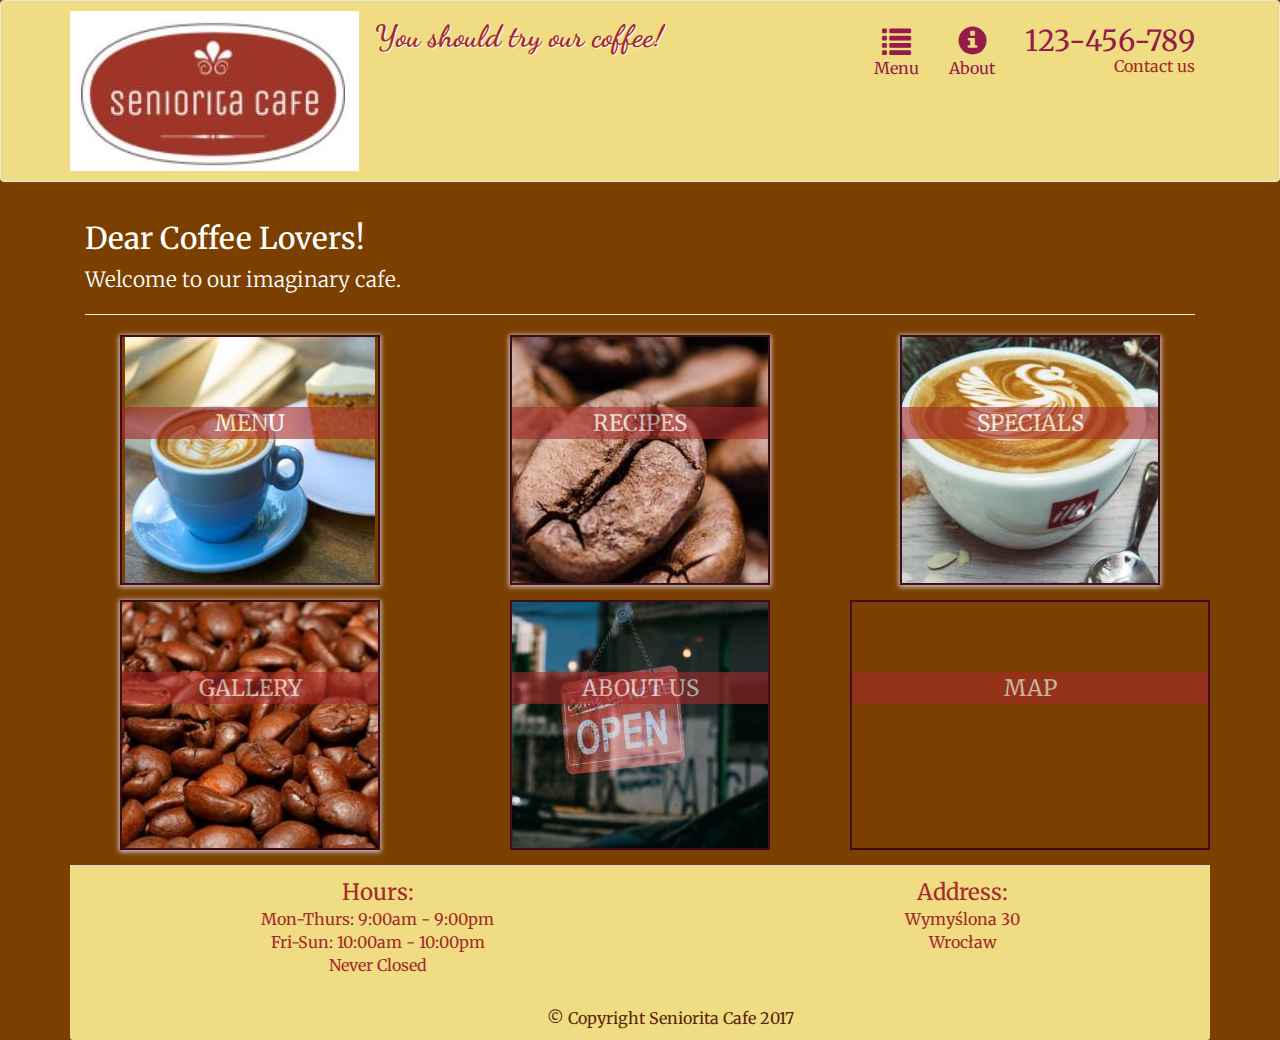
<file: index.html>
<!doctype html>
<html lang="en">
  <head>
    <meta charset="utf-8">
    <meta http-equiv="X-UA-Compatible" content="IE=edge">
    <meta name="viewport" content="width=device-width, initial-scale=1">
    
    <title>Seniorita Cafe</title>
    <link rel="stylesheet" href="css/bootstrap.min.css">
    <link rel="stylesheet" href="css/styles.css">
    <link href="https://fonts.googleapis.com/css?family=Merriweather" rel="stylesheet">
    <link href="https://fonts.googleapis.com/css?family=Dancing+Script" rel="stylesheet">
  </head>
  <body>
    <header>
      <nav id="header-nav" class="navbar navbar-default">
        <div class="container">
          <div class="navbar-header">
            <a href="index.html" class="pull-left visible-md visible-lg">
              <div id="logo-img" alt="Logo image"></div></a>
            
              <div class="navbar-brand">
              <a href="index.html"><h1>You should try our coffee!</h1></a>
              </div>

              <button id="navbarToggle" type="button" class="navbar-toggle collapsed" data-toggle="collapse" data-target="#collapsable-nav" aria-expanded="false">            <span class="sr-only">Toggle navigation</span>
                <span class="icon-bar"></span>
                <span class="icon-bar"></span>
                <span class="icon-bar"></span>
              </button>
          </div><!--navbar header end-->

          <div id="collapsable-nav" class="collapse navbar-collapse">
            <ul id="nav-list" class="nav navbar-nav navbar-right">
              <li id="navHomeButton" class="visible-xs active">
                <a href="index.html">
                  <span class="glyphicon glyphicon-home"></span> Home</a>
              </li>
              <li id="navMenuButton">
                <a href="menu.html">
                <span class="glyphicon glyphicon-list" aria-hidden="true"></span><br class="hidden-xs"> Menu</a>
              </li>
              <li>
                <a href="about-us.html">
                <span class="glyphicon glyphicon-info-sign"></span><br class="hidden-xs"> About</a>
              </li>
              <li id="phone" class="hidden-xs">
                <a href="tel:123-456-789">
                <span>123-456-789</span></a>
                <div>Contact us</div>
            </ul><!-- nav-list end-->
          </div>  <!-- collapsable-nav end-->   
        </div><!-- container end -->
      </nav>
    </header>

    <div id="call-btn" class="visible-xs">
      <a class="btn" href="tel:123-456-789">
        <span class="glyphicon glyphicon-earphone"></span>
        123-456-789</a>
    </div>
    <div id="xs-contact" class="text-center visible-xs">Contact us
    </div>
    
    <div id="main-content" class="container">
    
      <div class="container-fluid">
        <h2 class="display-2">Dear Coffee Lovers!</h3>
          <p class="lead">Welcome to our imaginary cafe.</p>
          <hr class="my-4">
      </div>
    
      <div id="home-tiles" class="row">
        <div class="col-md-4 col-sm-6 col-xs-12">
          <a href="menu.html"><div id="menu-tile"><span>menu</span></div></a>
        </div>
        <div class="col-md-4 col-sm-6 col-xs-12">
          <a href="recipes.html"><div id="recipes-tile"><span>recipes</span></div></a>
        </div>
        <div class="col-md-4 col-sm-6 col-xs-12">
          <a href="specials.html"><div id="specials-tile"><span>specials</span></div></a>
        </div>
        <div class="col-md-4 col-sm-6 col-xs-12">
          <a href="gallery.html"><div id="gallery-tile"><span>gallery</span></div></a>
        </div>
        <div class="col-md-4 col-sm-6 col-xs-12">
          <a href="about-us.html"><div id="about-us-tile"><span>about us</span></div></a>
        </div>
        <div class="col-md-4 col-sm-6 col-xs-12">
          <a href="https://www.google.com/maps/@51.0701728,17.1125232,15z?hl=en-GB" target="_blank">
            <div id="map-tile">
              <iframe src="https://www.google.com/maps/embed?pb=!1m10!1m8!1m3!1d10028.298437760843!2d17.11252320709229!3d51.070172763551916!3m2!1i1024!2i768!4f13.1!5e0!3m2!1sen!2spl!4v1504019365520" width="400" height="300" frameborder="0" style="border:0" allowfullscreen></iframe>
              <span>map</span>
          </a>
        </div>
      </div><!-- home-tiles end -->

    </div>

<footer class="panel-footer">
    <div class="container">
      <div class="row">
        <section id="hours" class="col-sm-6">
          <span>Hours:</span><br>
          Mon-Thurs: 9:00am - 9:00pm<br>
          Fri-Sun: 10:00am - 10:00pm<br>
          Never Closed
          <hr class="visible-xs">
        </section>
        <section id="address" class="col-sm-6">
          <span>Address:</span><br>
          Wymyślona 30<br>
          Wrocław
          <hr class="visible-xs"> 
        </section>
      </div>

      <div class="text-center">&copy; Copyright Seniorita Cafe 2017</div>
    </div>
    
  </footer>
  
    <script src="js/jquery-2.1.4.min.js"></script>
    <script src="https://cdnjs.cloudflare.com/ajax/libs/popper.js/1.11.0/umd/popper.min.js" integrity="sha384-b/U6ypiBEHpOf/4+1nzFpr53nxSS+GLCkfwBdFNTxtclqqenISfwAzpKaMNFNmj4" crossorigin="anonymous"></script>
    <script src="js/bootstrap.min.js"></script>
    <script src="js/script.js"></script>
  </body>
</html>
</file>
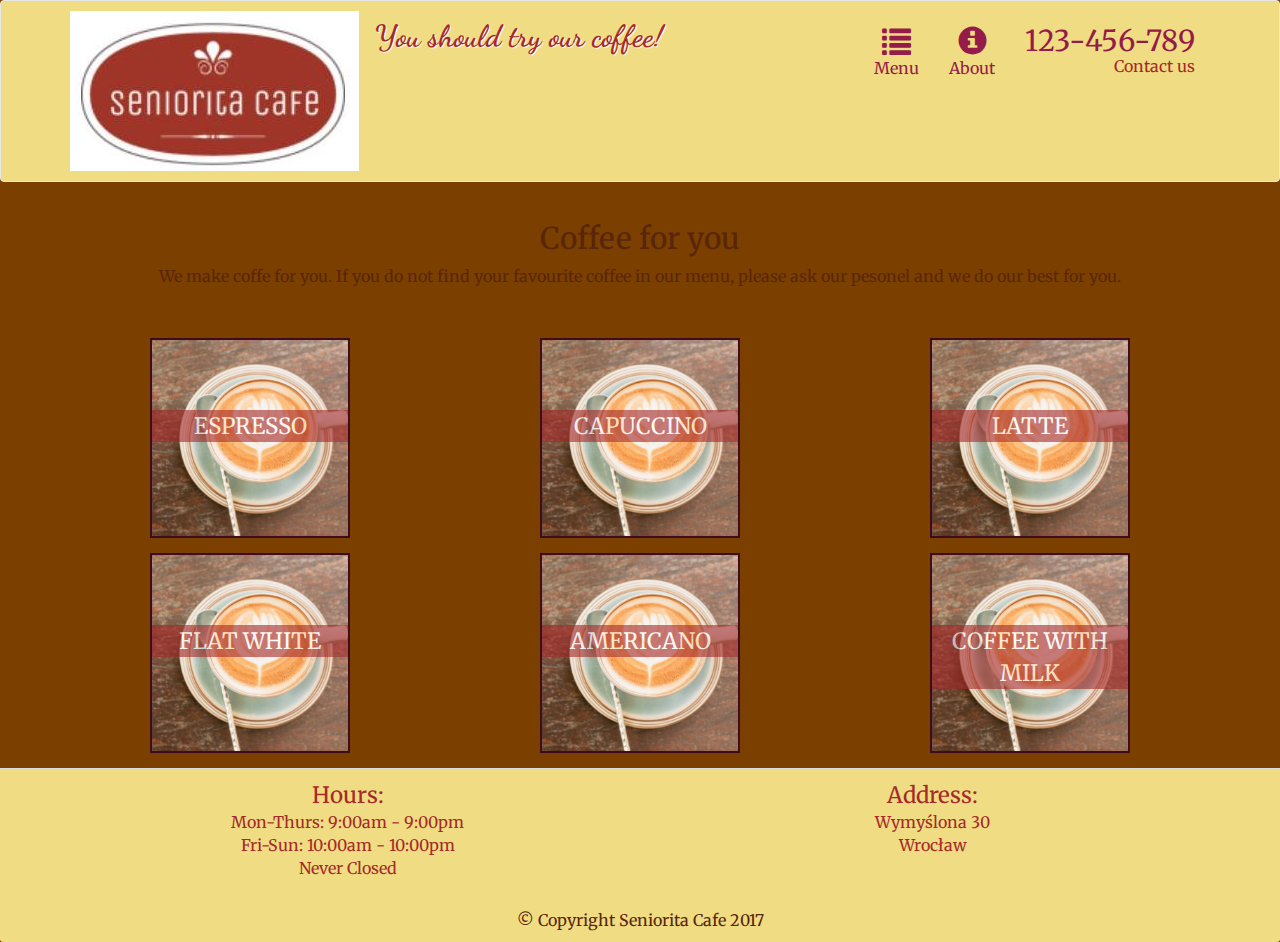
<file: coffee.html>
<!doctype html>
<html lang="en">
  <head>
    <meta charset="utf-8">
    <meta http-equiv="X-UA-Compatible" content="IE=edge">
    <meta name="viewport" content="width=device-width, initial-scale=1">
    
    <title>Seniorita Cafe</title>
    <link rel="stylesheet" href="css/bootstrap.min.css">
    <link rel="stylesheet" href="css/styles.css">
    <link href="https://fonts.googleapis.com/css?family=Merriweather" rel="stylesheet">
    <link href="https://fonts.googleapis.com/css?family=Dancing+Script" rel="stylesheet">
  </head>
  <body>
    <header>
      <nav id="header-nav" class="navbar navbar-default">
        <div class="container">
          <div class="navbar-header">
            <a href="index.html" class="pull-left visible-md visible-lg">
              <div id="logo-img" alt="Logo image"></div></a>
            
              <div class="navbar-brand">
              <a href="index.html"><h1>You should try our coffee!</h1></a>
              </div>

              <button id="navbarToggle" type="button" class="navbar-toggle collapsed" data-toggle="collapse" data-target="#collapsable-nav" aria-expanded="false">            <span class="sr-only">Toggle navigation</span>
                <span class="icon-bar"></span>
                <span class="icon-bar"></span>
                <span class="icon-bar"></span>
              </button>
          </div><!--navbar header end-->

          <div id="collapsable-nav" class="collapse navbar-collapse">
            <ul id="nav-list" class="nav navbar-nav navbar-right">
              <li class="visible-xs">
                <a href="index.html"><span class="glyphicon glyphicon-home"></span> Home</a>
              </li>
              <li><a href="menu.html">
                <span class="glyphicon glyphicon-list" aria-hidden="true"></span><br class="hidden-xs"> Menu</a>
              </li>
              <li>
                <a href="about-us.html">
                <span class="glyphicon glyphicon-info-sign"></span><br class="hidden-xs"> About</a>
              </li>
              <li id="phone" class="hidden-xs">
                <a href="tel:123-456-789">
                <span>123-456-789</span></a>
                <div>Contact us</div>
            </ul><!-- nav-list end-->
          </div>  <!-- collapsable-nav end-->   
        </div><!-- container end -->
      </nav>
    </header>

    <div id="call-btn" class="visible-xs">
      <a class="btn" href="tel:123-456-789">
        <span class="glyphicon glyphicon-earphone"></span>
        123-456-789</a>
    </div>
    <div id="xs-contact" class="text-center visible-xs">Contact us
    </div>

  <div id="main-content" class="container">
    <h2 id="menu-categories-title" class="text-center">Coffee for you</h2>
    <div class="text-center">
      We make coffe for you. If you do not find your favourite coffee in our menu, please ask our pesonel and we do our best for you.
    </div>

    <section class="row">
      <div class="col-md-4 col-sm-6 col-xs-12">
          <div class="category-tile">
            <img width="200" height="200" src="images/capuccino.jpg" alt="Espresso">
            <span>Espresso</span>
          </div>
      </div>
      
      <div class="col-md-4 col-sm-6 col-xs-12 col-xxs-12">
          <div class="category-tile">
            <img width="200" height="200" src="images/capuccino.jpg" alt="Capuccino">
            <span>Capuccino</span>
          </div>
        
      </div>
     
      <div class="col-md-4 col-sm-6 col-xs-12 col-xxs-12">
        
          <div class="category-tile">
            <img width="200" height="200" src="images/capuccino.jpg" alt="Latte">
            <span>Latte</span>
          </div>
       
      </div>
      
      <div class="col-md-4 col-sm-6 col-xs-12 col-xxs-12">
      
        
          <div class="category-tile">
            <img width="200" height="200" src="images/capuccino.jpg" alt="Flat white">
            <span>Flat white</span>
          </div>
       
      </div>
      
      <div class="col-md-4 col-sm-6 col-xs-12 col-xxs-12">
     
        
          <div class="category-tile">
            <img width="200" height="200" src="images/capuccino.jpg" alt="Americano">
            <span>Americano</span>
          </div>
        
      </div>

      <div class="col-md-4 col-sm-6 col-xs-12 col-xxs-12">
     
        
          <div class="category-tile">
            <img width="200" height="200" src="images/capuccino.jpg" alt="Coffee with milk">
            <span>Coffee with milk</span>
          </div>
        
      </div>
      
    </section>

  </div><!-- End of #main-content -->

  <footer class="panel-footer">
    <div class="container">
      <div class="row">
        <section id="hours" class="col-sm-6">
          <span>Hours:</span><br>
          Mon-Thurs: 9:00am - 9:00pm<br>
          Fri-Sun: 10:00am - 10:00pm<br>
          Never Closed
          <!-- <hr class="visible-xs"> -->
        </section>
        <section id="address" class="col-sm-6">
          <span>Address:</span><br>
          Wymyślona 30<br>
          Wrocław
          <!-- <hr class="visible-xs"> -->
        </section>
        
      </div>
      <div class="text-center">&copy; Copyright Seniorita Cafe 2017</div>
    </div>
  </footer>
    <script src="js/jquery-2.1.4.min.js"></script>
    <script src="https://cdnjs.cloudflare.com/ajax/libs/popper.js/1.11.0/umd/popper.min.js" integrity="sha384-b/U6ypiBEHpOf/4+1nzFpr53nxSS+GLCkfwBdFNTxtclqqenISfwAzpKaMNFNmj4" crossorigin="anonymous"></script>
    <script src="js/bootstrap.min.js"></script>
    <script src="js/script.js"></script>
  </body>
</html>
</file>
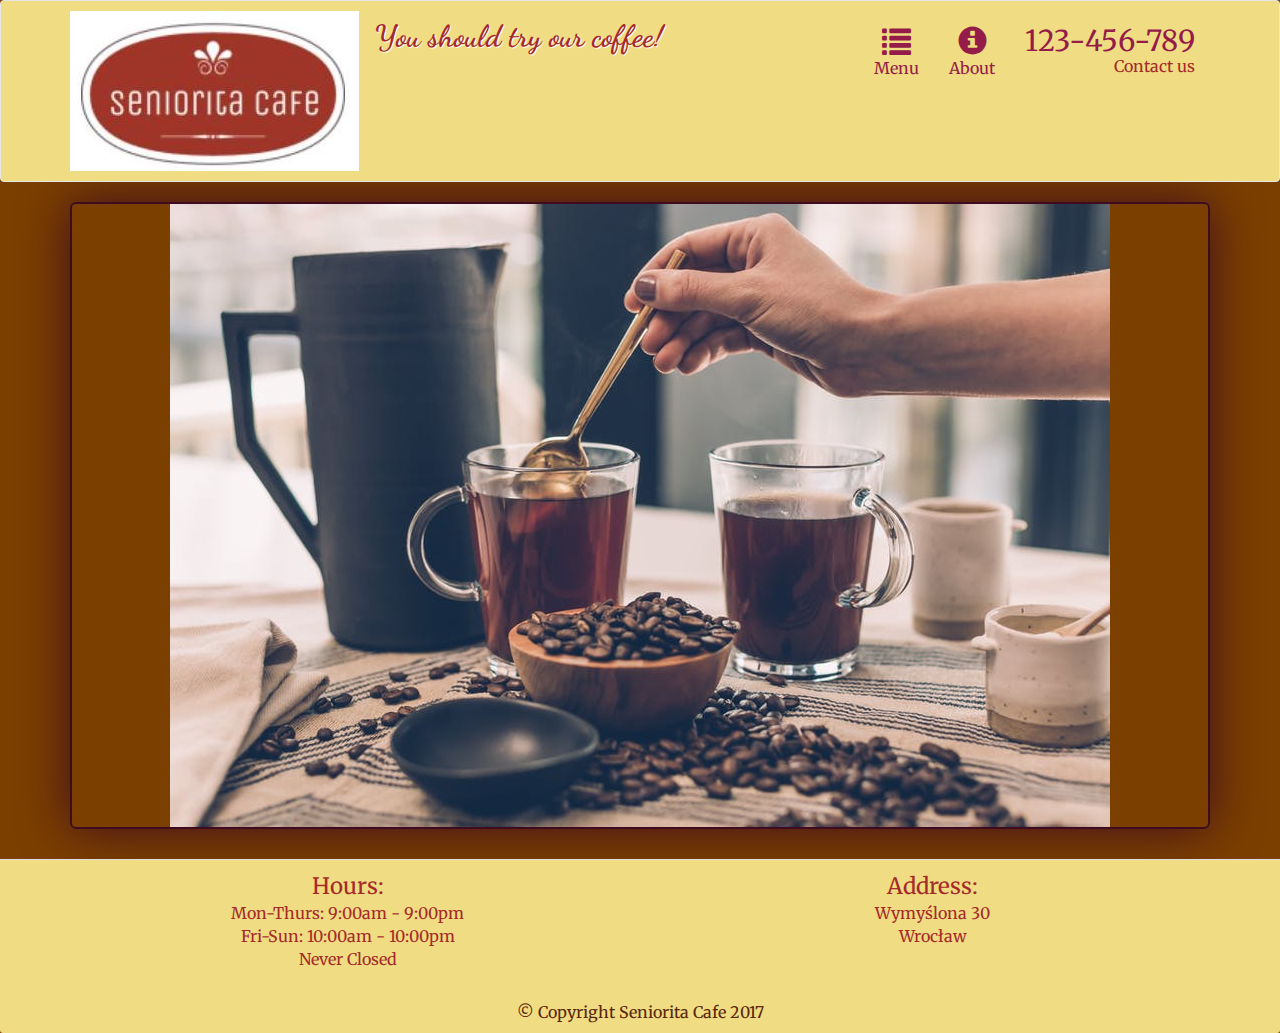
<file: gallery.html>
<!doctype html>
<html lang="en">
  <head>
    <meta charset="utf-8">
    <meta http-equiv="X-UA-Compatible" content="IE=edge">
    <meta name="viewport" content="width=device-width, initial-scale=1">
    
    <title>Seniorita Cafe</title>
    <link rel="stylesheet" href="css/bootstrap.min.css">
    <link rel="stylesheet" href="css/styles.css">
    <link href="https://fonts.googleapis.com/css?family=Merriweather" rel="stylesheet">
    <link href="https://fonts.googleapis.com/css?family=Dancing+Script" rel="stylesheet">
  </head>

  <body>
    <header>
      <nav id="header-nav" class="navbar navbar-default">
        <div class="container">
          <div class="navbar-header">
            <a href="index.html" class="pull-left visible-md visible-lg">
              <div id="logo-img" alt="Logo image"></div>
            </a>
            
            <div class="navbar-brand">
            <a href="index.html"><h1>You should try our coffee!</h1></a>
            </div>

            <button type="button" class="navbar-toggle collapsed" data-toggle="collapse" data-target="#collapsable-nav" aria-expanded="false">            <span class="sr-only">Toggle navigation</span>
            <span class="icon-bar"></span>
            <span class="icon-bar"></span>
            <span class="icon-bar"></span>
            </button>
          </div>
            <!--Navbar list -->

         <div id="collapsable-nav" class="collapse navbar-collapse">
            <ul id="nav-list" class="nav navbar-nav navbar-right">
            <li class="visible-xs">
              <a href="index.html">
                <span class="glyphicon glyphicon-home"></span> Home</a>
            </li>
              <li>
              <a href="menu.html">
                <span class="glyphicon glyphicon-list" aria-hidden="true"></span><br class="hidden-xs"> Menu</a>
            </li>
            <li>
              <a href="about-us.html">
                <span class="glyphicon glyphicon-info-sign"></span><br class="hidden-xs"> About</a>
            </li>
            
              <li id="phone" class="hidden-xs">
              <a href="tel:123-456-789">
              <span>123-456-789</span></a>
              <div>Contact us</div>

              
</div>
            
          </ul><!-- #nav-list -->
          </div><!-- .collapse .navbar-collapse -->

        </div><!-- container -->
      </nav>
    </header>
<div id="call-btn" class="visible-xs">
    <a class="btn" href="tel:123-456-789">
    <span class="glyphicon glyphicon-earphone"></span>
    123-456-789
    </a>
  </div>
<div id="xs-contact" class="text-center visible-xs">Contact us</div>
    
    <div id="main-content" class="container">
    <div class="jumbotron">
      <img src="images/gallery-1.jpg" alt="Picture of coffee" class="img-responsive visible-xs">
    </div>
    </div>

</div>

<footer class="panel-footer">
    <div class="container">
      <div class="row">
        <section id="hours" class="col-sm-6">
          <span>Hours:</span><br>
          Mon-Thurs: 9:00am - 9:00pm<br>
          Fri-Sun: 10:00am - 10:00pm<br>
          Never Closed
          <!-- <hr class="visible-xs"> -->
        </section>
        <section id="address" class="col-sm-6">
          <span>Address:</span><br>
          Wymyślona 30<br>
          Wrocław
          <!-- <hr class="visible-xs"> -->
        </section>
        
      </div>
      <div class="text-center">&copy; Copyright Seniorita Cafe 2017</div>
    </div>
  </footer>
    <script src="js/jquery-2.1.4.min.js"></script>
    <script src="https://cdnjs.cloudflare.com/ajax/libs/popper.js/1.11.0/umd/popper.min.js" integrity="sha384-b/U6ypiBEHpOf/4+1nzFpr53nxSS+GLCkfwBdFNTxtclqqenISfwAzpKaMNFNmj4" crossorigin="anonymous"></script>
    <script src="js/bootstrap.min.js"></script>
    <script src="js/script.js"></script>
  </body>
</html>
</file>
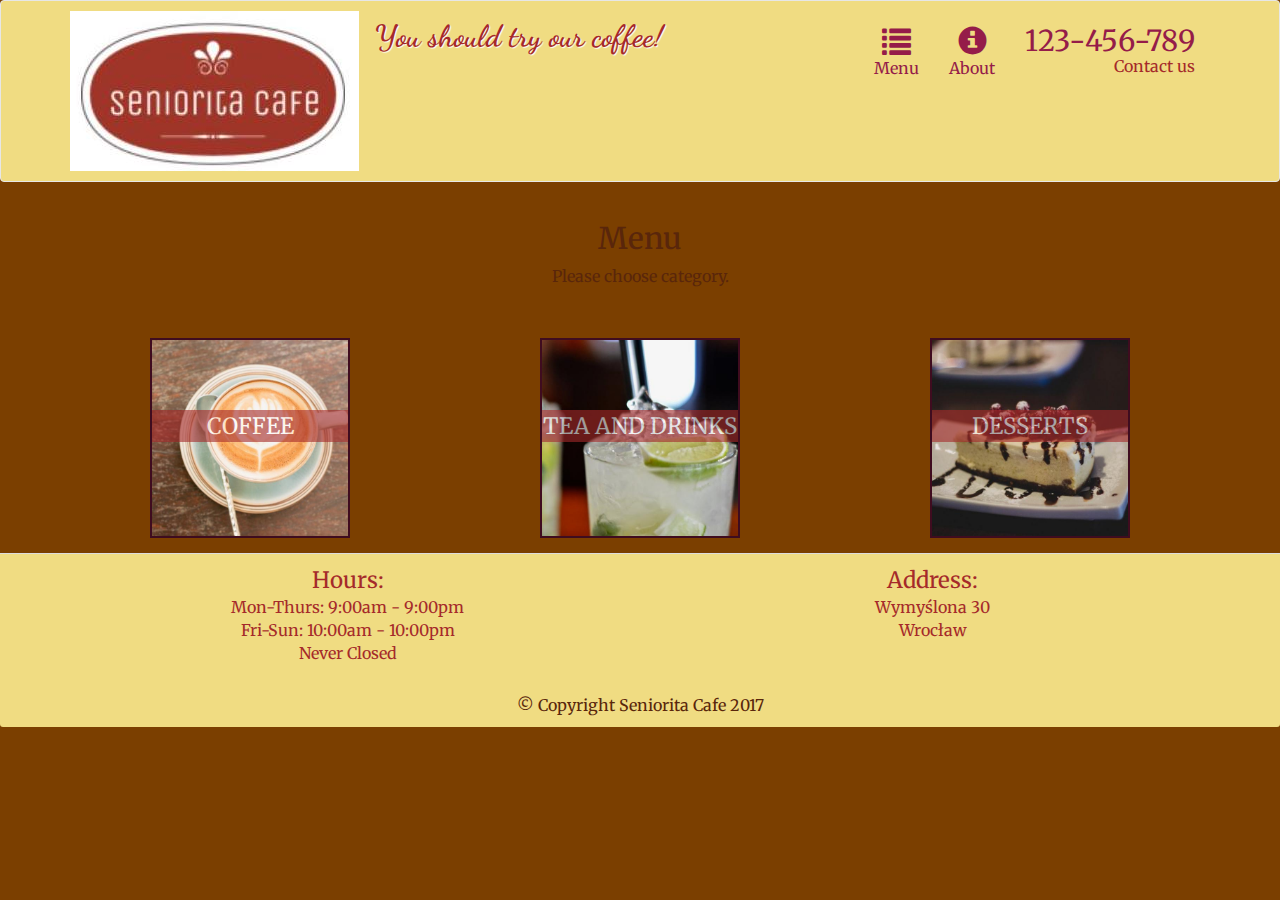
<file: menu.html>
<!doctype html>
<html lang="en">
  <head>
    <meta charset="utf-8">
    <meta http-equiv="X-UA-Compatible" content="IE=edge">
    <meta name="viewport" content="width=device-width, initial-scale=1">
    
    <title>Seniorita Cafe</title>
    <link rel="stylesheet" href="css/bootstrap.min.css">
    <link rel="stylesheet" href="css/styles.css">
    <link href="https://fonts.googleapis.com/css?family=Merriweather" rel="stylesheet">
    <link href="https://fonts.googleapis.com/css?family=Dancing+Script" rel="stylesheet">
  </head>
  <body>
    <header>
      <nav id="header-nav" class="navbar navbar-default">
        <div class="container">
          <div class="navbar-header">
            <a href="index.html" class="pull-left visible-md visible-lg">
              <div id="logo-img" alt="Logo image"></div></a>
            
              <div class="navbar-brand">
              <a href="index.html"><h1>You should try our coffee!</h1></a>
              </div>

              <button id="navbarToggle" type="button" class="navbar-toggle collapsed" data-toggle="collapse" data-target="#collapsable-nav" aria-expanded="false">            <span class="sr-only">Toggle navigation</span>
                <span class="icon-bar"></span>
                <span class="icon-bar"></span>
                <span class="icon-bar"></span>
              </button>
          </div><!--navbar header end-->

          <div id="collapsable-nav" class="collapse navbar-collapse">
            <ul id="nav-list" class="nav navbar-nav navbar-right">
              <li class="visible-xs">
                <a href="index.html"><span class="glyphicon glyphicon-home"></span> Home</a>
              </li>
              <li><a href="menu.html">
                <span class="glyphicon glyphicon-list" aria-hidden="true"></span><br class="hidden-xs"> Menu</a>
              </li>
              <li>
                <a href="about-us.html">
                <span class="glyphicon glyphicon-info-sign"></span><br class="hidden-xs"> About</a>
              </li>
              <li id="phone" class="hidden-xs">
                <a href="tel:123-456-789">
                <span>123-456-789</span></a>
                <div>Contact us</div>
            </ul><!-- nav-list end-->
          </div>  <!-- collapsable-nav end-->   
        </div><!-- container end -->
      </nav>
    </header>

    <div id="call-btn" class="visible-xs">
      <a class="btn" href="tel:123-456-789">
        <span class="glyphicon glyphicon-earphone"></span>
        123-456-789</a>
    </div>
    <div id="xs-contact" class="text-center visible-xs">Contact us
    </div>

  <div id="main-content" class="container">
    <h2 id="menu-categories-title" class="text-center">Menu</h2>
    <div class="text-center">
    Please choose category.
    </div>

    <section class="row">
      <div class="col-md-4 col-sm-6 col-xs-12">
        <a href="coffee.html">
          <div class="category-tile">
            <img width="200" height="200" src="images/capuccino.jpg" alt="Coffee">
            <span>Coffee</span>
          </div>
        </a>
      </div>
      
      <div class="col-md-4 col-sm-6 col-xs-12 col-xxs-12">
        <a href="tea-and-drinks.html">
          <div class="category-tile">
            <img width="200" height="200" src="images/tea-and-drinks.jpg" alt="Tea and Drinks">
            <span>Tea and Drinks</span>
          </div>
        </a>
      </div>
     
      <div class="col-md-4 col-sm-6 col-xs-12 col-xxs-12">
        <a href="desserts.html">
          <div class="category-tile">
            <img width="200" height="200" src="images/desserts.jpg" alt="Desserts">
            <span>Desserts</span>
          </div>
        </a>
      </div>
      
      
      
    </section>

  </div><!-- End of #main-content -->

  <footer class="panel-footer">
    <div class="container">
      <div class="row">
        <section id="hours" class="col-sm-6">
          <span>Hours:</span><br>
          Mon-Thurs: 9:00am - 9:00pm<br>
          Fri-Sun: 10:00am - 10:00pm<br>
          Never Closed
          <!-- <hr class="visible-xs"> -->
        </section>
        <section id="address" class="col-sm-6">
          <span>Address:</span><br>
          Wymyślona 30<br>
          Wrocław
          <!-- <hr class="visible-xs"> -->
        </section>
        
      </div>
      <div class="text-center">&copy; Copyright Seniorita Cafe 2017</div>
    </div>
  </footer>
    <script src="js/jquery-2.1.4.min.js"></script>
    <script src="https://cdnjs.cloudflare.com/ajax/libs/popper.js/1.11.0/umd/popper.min.js" integrity="sha384-b/U6ypiBEHpOf/4+1nzFpr53nxSS+GLCkfwBdFNTxtclqqenISfwAzpKaMNFNmj4" crossorigin="anonymous"></script>
    <script src="js/bootstrap.min.js"></script>
    <script src="js/script.js"></script>
  </body>
</html>
</file>
<file: css/styles.css>
body {
    font-size:16px;
    color: #fff;
    background-color: #7B3F00;
    font-family: 'Merriweather', serif;
}

/**header **/
#header-nav {
    background-color:	#F0DC82;
    border-radius: 5;
    border: 1;
}

/**Logo **/
#logo-img {
    background: url('../images/cafe_logo.jpg') no-repeat;
    width: 290px;
    height: 160px;
    margin:10px 15px 10px 0;
}

.navbar-brand {
  padding-top: 25px;
}

.navbar-brand h1 {
  font-family: 'Dancing Script', cursive;
  color: brown;
  font-size: 1.7em;
  font-weight: bold;
  
  text-shadow: 1px 1px 1px white;
  line-height: .75;
  margin-top: 0;
  margin-bottom: 0;
  
}

.navbar-brand a:hover, .navbar-brand a:focus {
  text-decoration: none;
}


.navbar-brand p span { 
  vertical-align: middle;
}

#nav-list {
  margin-top: 10px;
}
#nav-list a {
  color: #951C49;
  text-align: center;
}
#nav-list a:hover {
  background: #f1c40f;
}
#nav-list a span {
  font-size: 1.8em;
}

#phone {
  margin-top: 5px;
}
#phone a { /* Phone number */
  text-align: right;
  padding-bottom: 0;
}

#phone div { /* Contact us */
  color: brown;
  text-align: right;
  padding-right: 15px;
}
.navbar-header button.navbar-toggle, .navbar-header .icon-bar {
  border: 1px solid #61122f;
}
.navbar-header button.navbar-toggle {
  clear: both;
  margin-top: -30px;
}



.container .jumbotron {
  box-shadow: 0 0 50px #3F0C1F;
  border: 2px solid #3F0C1F;
}

#menu-tile, #recipes-tile,#specials-tile, #gallery-tile, #about-us-tile, #map-tile {
  height: 250px;
  width: 100%;
  margin-bottom: 15px;
  position: relative;
  border: 2px solid #3F0C1F;
  overflow: hidden;
}
#menu-tile, #recipes-tile, #specials-tile, #gallery-tile, #about-us-tile:hover, #map-tile:hover {
  box-shadow: 0 1px 5px 1px #cccccc;
}

#menu-tile {
  background: url('../images/menu.jpg') no-repeat;
  background-position: center;
}
#recipes-tile {
  background: url('../images/recipes.jpg') no-repeat;
  background-position: center;
}

#specials-tile {
  background: url('../images/specials.jpg') no-repeat;
  background-position: center;
}

#gallery-tile {
  background: url('../images/gallery.jpg') no-repeat;
  background-position: center;
}

#about-us-tile {
  background: url('../images/about-us.jpg') no-repeat;
  background-position: center;
}

#menu-tile span, #recipes-tile span,#specials-tile span, #gallery-tile span, #about-us-tile span, #map-tile span {
  position: absolute;
  top: 70px;
  right: 0;
  width: 100%;
  opacity: .6;
  text-align: center;
  font-size: 1.4em;
  text-transform: uppercase;
  background-color: brown;
  color: #fff;
  
}



/********** Large devices only **********/
@media (min-width: 1200px) {
  .container .jumbotron {
    background: url('../images/gallery-1.jpg') no-repeat center;
    height: 627px;
  }
}

/********** Medium devices only **********/
@media (min-width: 992px) and (max-width: 1199px) {
  /* Header */
  #logo-img {
    background: url('../images/restaurant-logo_medium.png') no-repeat;
    width: 100px;
    height: 100px;
    margin: 5px 5px 5px 0;
  }
  /* End Header */

  /* Home Page */
  .container .jumbotron {
    background: url('../images/gallery-1.jpg') no-repeat;
    height: 558px;
  }
  /* End Home Page */
}

/********** Small devices only **********/
@media (min-width: 768px) and (max-width: 991px) {
  /* Home Page */
  .container .jumbotron {
    background: url('../images/gallery-1.jpg.jpg') no-repeat;
    height: 432px;
  }
  /* End Home Page */

}

/********** Extra small devices only **********/
@media (max-width: 767px) {
  /* Header */
  .navbar-brand {
    padding-top: 10px;
    height: 80px;
  }
  .navbar-brand h1 {
    padding-top: 10px;
    font-size: 5vw;
  }
  .navbar-brand p { 
    font-size: .6em;
    margin-top: 12px;
  }
  .navbar-brand p img { 
    height: 20px;
  }

  #collapsable-nav a {
    font-size: 1.2em;
  }
  #collapsable-nav a span {
    font-size: 1em;
    margin-right: 5px;
  }

  #call-btn > a {
    font-size: 1.5em;
    display: block;
    margin: 0 20px;
    padding: 10px;
    border: 2px solid #fff;
    background-color: #f6b319;
    color: #951c49;
  }
  #xs-contact {
    margin-top: 5px;
    font-size: .7em;
    letter-spacing: .1em;
    text-transform: uppercase;
  }
  /* End Header */

  /* Home Page */
  .container .jumbotron {
    margin-top: 30px;
    padding: 0;
  }

  #menu-tile, #recipes-tile,#specials-tile, #gallery-tile, #about-us-tile {
    width: 360px;
    margin: 0 auto 15px;
  }

}

  
  /* Home page */
  #menu-tile, #recipes-tile, #specials-tile, #gallery-tile, #about-us-tile {
    width: 260px;
    margin: 0 auto 15px;
  }


/* Footer */
.panel-footer {
  background-color:  	#F0DC82;
}
  .panel-footer section {
    color: brown;
    margin-bottom: 30px;
    text-align: center;
  }
  .panel-footer section:nth-child(3) {
    margin-bottom: 0; /* margin already exists on the whole row */
  }
  .panel-footer section hr {
    width: 50%;
  }

  #hours span, #address span {
    font-size: 1.4em;
  }

  .text-center {
    color: #59260B;

  }
/* End Footer */


.category-tile { 
  position: relative;
  border: 2px solid #3F0C1F;
  overflow: hidden;
  width: 200px;
  height: 200px;
  margin: 0 auto 15px;
}
.category-tile span {
  position: absolute;
  top: 70px;
  right: 0;
  width: 100%;
  opacity: .6;
  text-align: center;
  font-size: 1.4em;
  text-transform: uppercase;
  background-color: brown;
  color: #fff;
}
.category-tile:hover {
  box-shadow: 0 1px 5px 1px #cccccc;
}

#menu-categories-title + div {
  margin-bottom: 50px;
}
</file>
